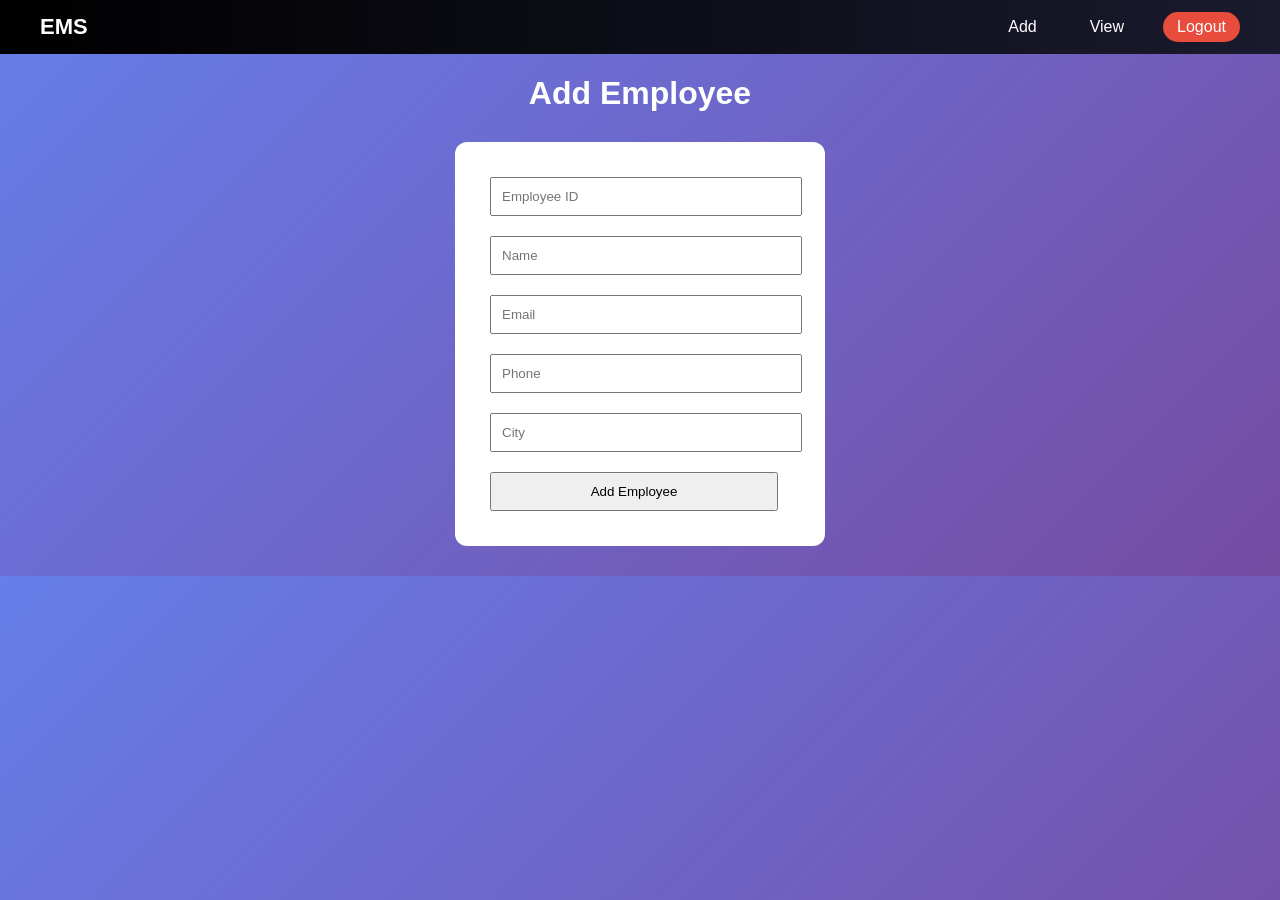
<file: index.html>
<!DOCTYPE html>
<html>
<head>
    <title>Employee Management</title>
    <link rel="stylesheet" href="style.css">
</head>
<body>

<!-- NAVBAR -->
<div class="navbar">
    <div class="logo">EMS</div>

    <div class="nav-links">
        <a href="index.html">Add</a>
        <a href="view">View</a>
        <a href="login.html">Logout</a>
    </div>
</div>

<h1>Add Employee</h1>

<div class="form-container">
<form action="employee" method="post">
    <input type="text" name="empid" placeholder="Employee ID" required>
    <input type="text" name="name" placeholder="Name" required>
    <input type="email" name="email" placeholder="Email" required>
    <input type="tel" name="phone" placeholder="Phone" required>
    <input type="text" name="city" placeholder="City" required>
    <input type="submit" value="Add Employee">
</form>
</div>

</body>
</html>
</file>
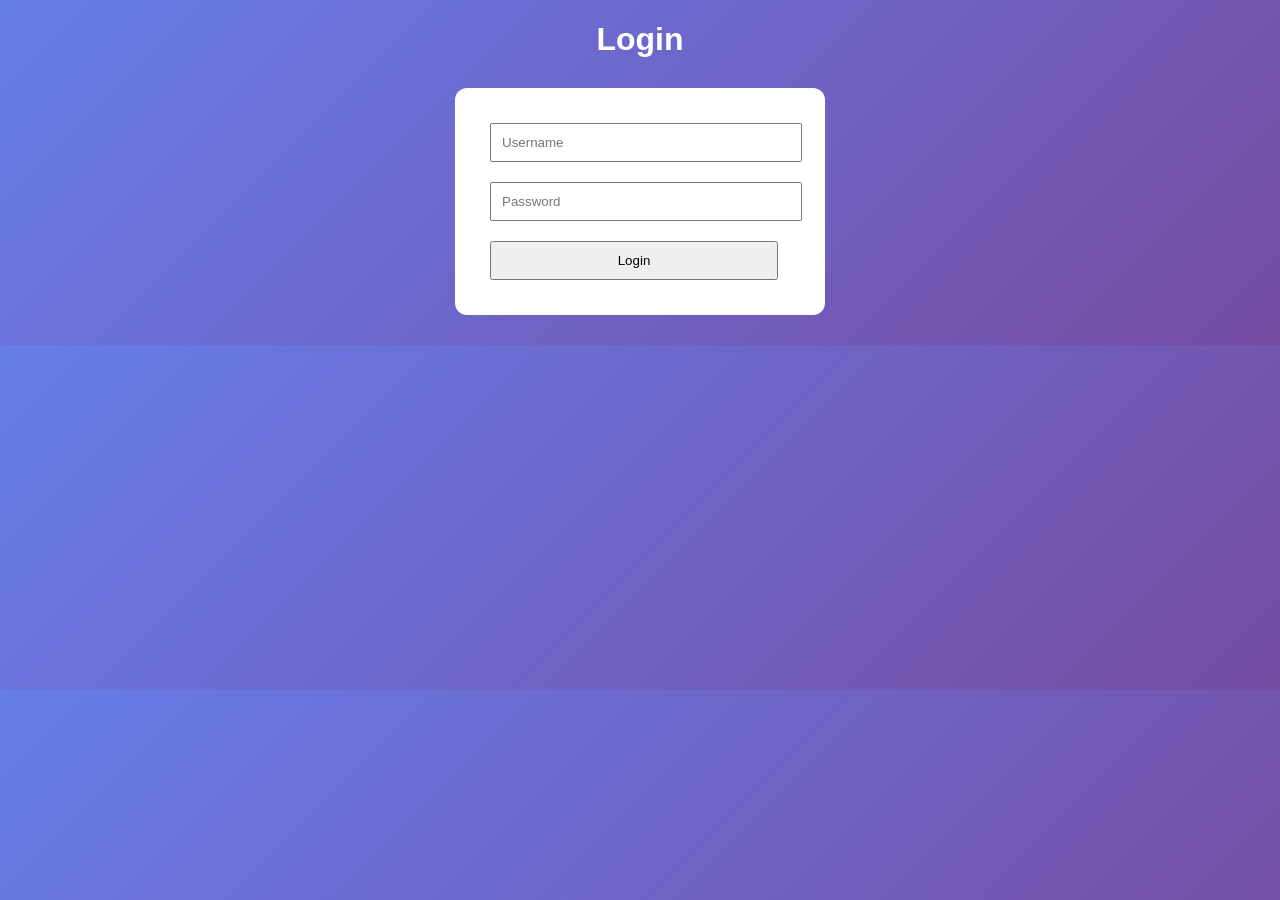
<file: login.html>
<!DOCTYPE html>
<html>
<head>
    <title>Login</title>
    <link rel="stylesheet" href="style.css">
</head>
<body>

<h1>Login</h1>

<div class="form-container">
<form action="login" method="post">
    <input type="text" name="username" placeholder="Username" required>
    <input type="password" name="password" placeholder="Password" required>
    <input type="submit" value="Login">
</form>
</div>

</body>
</html>
</file>
<file: style.css>
body {
    font-family: Arial;
    margin: 0;
    background: linear-gradient(135deg, #667eea, #764ba2);
}

/* NAVBAR */
.navbar {
    display: flex;
    justify-content: space-between;
    align-items: center;
    background: linear-gradient(to right, #000000, #1a1a2e);
    padding: 12px 40px;
    position: sticky;
    top: 0;
}

/* Logo */
.logo {
    color: white;
    font-size: 22px;
    font-weight: bold;
}

/* Right Links */
.nav-links {
    display: flex;
    gap: 25px;
}

/* Links */
.nav-links a {
    color: white;
    text-decoration: none;
    padding: 6px 14px;
    border-radius: 20px;
    transition: 0.3s;
}

/* Hover */
.nav-links a:hover {
    background: #667eea;
}

/* Logout Button */
.nav-links a:last-child {
    background: #e74c3c;
}

.nav-links a:last-child:hover {
    background: #c0392b;
}

/* Heading */
h1 {
    color: white;
    text-align: center;
}

/* Form */
.form-container {
    background: white;
    width: 320px;
    margin: 30px auto;
    padding: 25px;
    border-radius: 12px;
}

input {
    width: 90%;
    padding: 10px;
    margin: 10px;
}

/* Table */
.emp-table {
    margin: 30px auto;
    border-collapse: collapse;
    width: 85%;
    background: white;
    border-radius: 10px;
}

.emp-table th {
    background: #667eea;
    color: white;
    padding: 10px;
}

.emp-table td {
    padding: 10px;
}

/* Buttons */
.btn {
    padding: 6px 10px;
    color: white;
    text-decoration: none;
    border-radius: 5px;
}

.delete { background: red; }
.edit { background: blue; }
</file>
